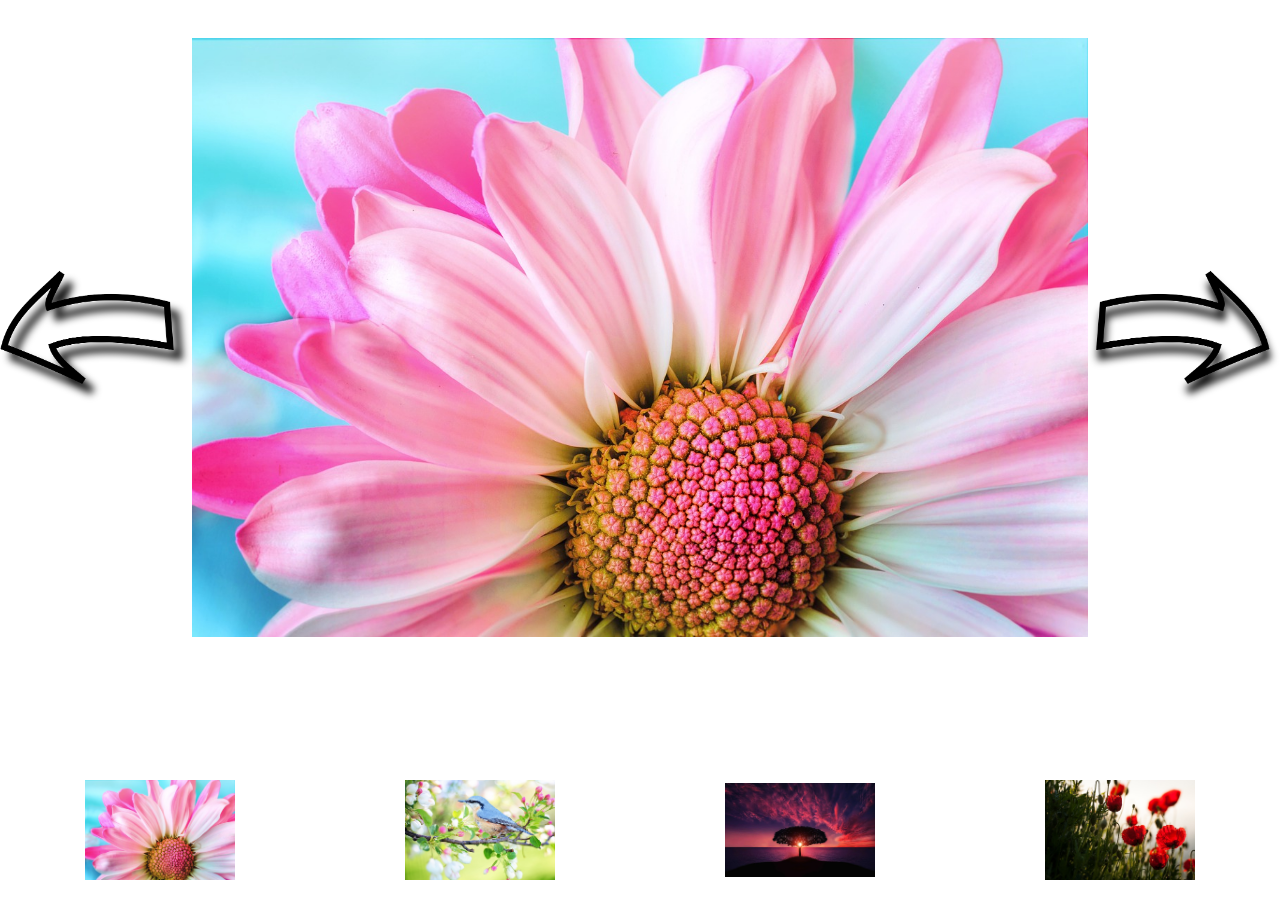
<file: index.html>
<!DOCTYPE html>
<html lang="en">
<head>
	<meta charset="utf-8">
	<title> Image Gallery </title>
	<link rel="stylesheet" href="css/main.css">
</head>
<body>
    <div class="container">
        <div id="main_pic">
            <img class = "arrow" id="left_arrow" src="img/gallery/arrow/left.png">
            <div id="big_picture">
                <img class="pic_1" id="bigpic" src="img/gallery/big/1.jpg">
            </div>
            <img class = "arrow" id="right_arrow" src="img/gallery/arrow/right.png">
        </div>
        <div id="gallery">
            <img class="images" id="image_1" src="img/gallery/small/1.jpg">
            <img class="images" id="image_2" src="img/gallery/small/2.jpg">
            <img class="images" id="image_3" src="img/gallery/small/3.jpg">
            <img class="images" id="image_4" src="img/gallery/small/4.jpg">
        </div>
    </div>
    <script src="script.js"></script>
</body>
</html>
</file>
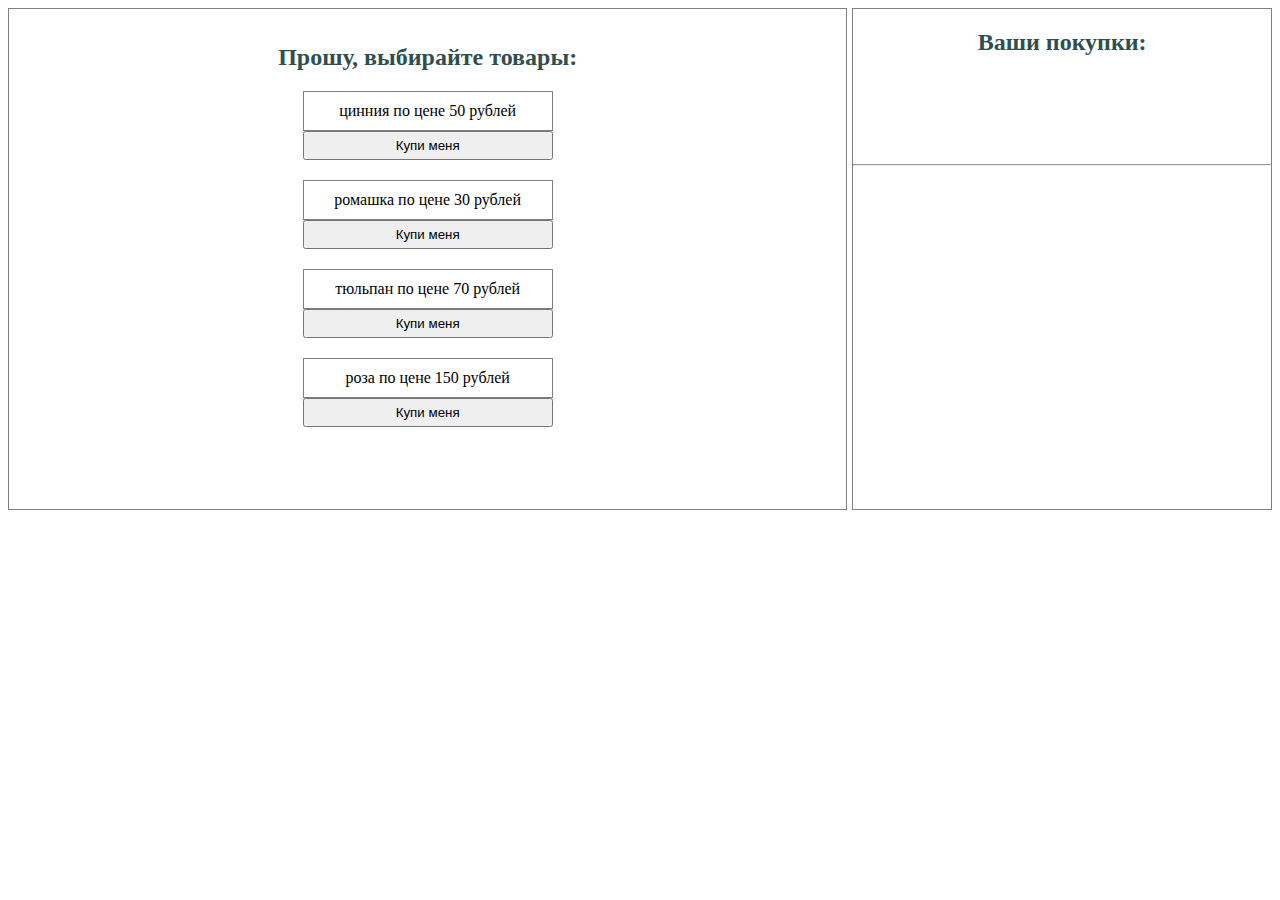
<file: index_shop.html>
<!doctype html>
<html lang="ru">
<head>
    <meta charset="utf-8" />
    <title></title>
    <link rel="stylesheet" href="css/style2.css" >
</head>

</head>
<body>
    <div class="container">
        <div class="goods">
            <div class="title"><h2>Прошу, выбирайте товары:</h2></div>
            <div id = "catalog" class="catalog"></div>
        </div>
        <div class="bag">
            <div class="title"><h2>Ваши покупки:</h2></div>
            <div id = "user_bag" class="user_bag"></div>
            <hr>
            <div id = "user_summa" class="user_summa"></div>
        </div>
    </div>
<script src=bag.js></Script>  
</body>
</html>
</file>
<file: css/main.css>
body {
    background: white;
}

.container {
    margin: 0 auto;
    position: fixed;
    top: 0;
    left: 0;
    width: 100%;
    height: 100%;
}

#big_picture {
    box-sizing: border-box;
    position: absolute;
    top: 0;
    bottom: 25%;
    left: 15%;
    right: 15%;
}

#big_picture img {
    width: 100%;
    height: 100%;
    object-fit: contain;
}

#left_arrow {
    box-sizing: border-box;
    position: absolute;
    top: 30%;
    left: 0;
    width: 15%;
}

#right_arrow {
    box-sizing: border-box;
    position: absolute;
    top: 30%;
    right: 0;
    width: 15%;
}

p {
    text-align: center;
    font-weight: bold;
    font-size: 20px;
}

#gallery {
    position: absolute;
    display: grid;
    bottom: 20px;
    width: 100%;
    grid-template-rows: 1fr;
    grid-template-columns: repeat(4, 1fr);
    grid-template-areas: 
        "img1 img2 img3 img4";
    justify-items: center;
    align-items: center;
}

#gallery img {
    width: 150px;
    height: auto;
}

#image-1 {
    grid-area: img1;
}

#image-2 {
    grid-area: img2;
}

#image-3 {
    grid-area: img3;
}

#image-4 {
    grid-area: img4;
}
</file>
<file: css/style2.css>
.body {
    background-color: beige;
    padding: 0;
    margin: 0;
}

.container {
    width: auto;
    margin: 0 auto;
    display: grid;
    grid-template-areas: "shop bag";
    grid-template-columns: 2fr 1fr;
    grid-gap: 5px;
}

.goods {    
    height: auto;
    border: 1px solid grey;
    grid-area: shop;
    padding: 15px;
}

.title {
    text-align: center;
    color: darkslategray;
}

.container {
    text-align: center;
}

.newGood {
    box-sizing: border-box;
    width: 250px;
    height: auto;
    margin: auto;
    margin-bottom: 0;
    padding: 10px;
    border: 1px solid grey;
}

.buy {
    box-sizing: border-box;
    width: 250px;
    padding: 5px;
    margin-bottom: 20px;
}

.bag {
    text-align: center;
    height: 500px;
    border: 1px solid grey;
    grid-area: bag;
}

.user_bag {
    text-align: center;
}

.user_bag_good {
    box-sizing: border-box;
    width: 250px;
    padding: 10px;
    margin: auto;
    text-align: center;
}

.user_summa {
    font-weight: bold;
    font-size: 24px;
}
</file>
